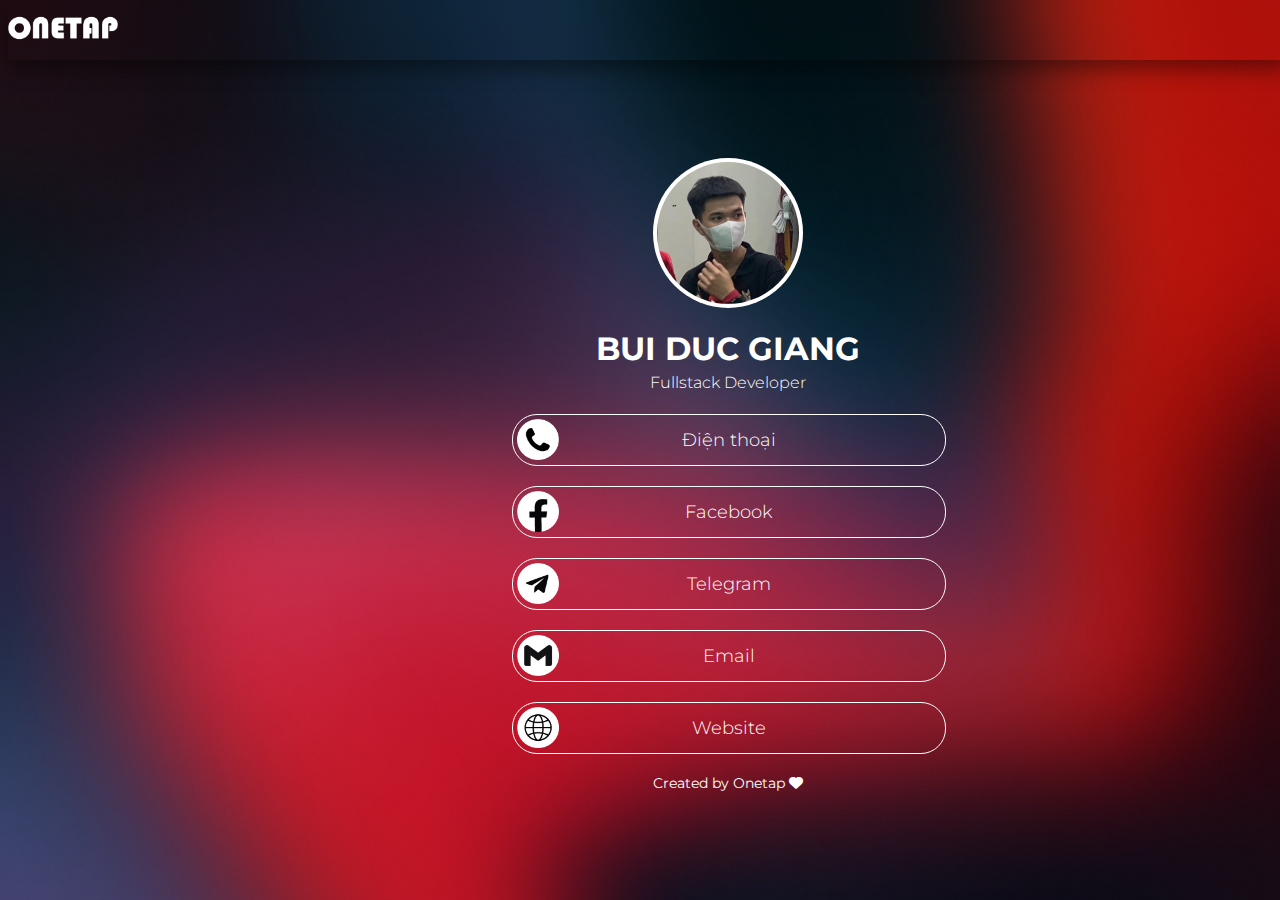
<file: info_user.html>
<!DOCTYPE html>
<html lang="en">

<head>
    <meta charset="UTF-8" />
    <meta name="viewport" content="width=device-width, initial-scale=1.0" />
    <title>Onetap</title>
    <link rel="preconnect" href="https://fonts.googleapis.com" />
    <link rel="preconnect" href="https://fonts.gstatic.com" crossorigin />
    <link href="https://fonts.googleapis.com/css2?family=Montserrat:ital,wght@0,100..900;1,100..900&display=swap"
        rel="stylesheet" />
    <link rel="stylesheet" href="./assets/css/style.css" />
    <link rel="stylesheet" href="https://cdnjs.cloudflare.com/ajax/libs/font-awesome/6.5.2/css/all.min.css" />
</head>

<body>
    <header class="header">
        <div class="box-content-header">
            <div class="content-header-tab">
                <div class="content-header-tab-1">
                    <a href="./index.html"><img class="logo-header" src="./assets/imgs/LOGO.png" /></a>
                </div>
                <div class="content-header-tab-2">
                    <a class="btn-call-hotline" href="tel://0833200319">
                        <i class="fa-solid fa-phone-volume"></i>
                        <p class="hotline fw-500">HOTLINE</p>
                    </a>
                </div>
            </div>
        </div>
    </header>
    <main class="main-view">
        <section class="view-info w-1440px">
            <div class="info-item">
                <div class="avt-user">
                    <div class="avt-back"><img src="./assets/imgs/avt.jpg" alt="">
                    </div>
                </div>
                <h1 class="name-user">BUI DUC GIANG</h1>
                <h4 class="position-user fw-300">Fullstack Developer</h4>
            </div>
            <div class="social-link">
                <a href="#" class="icon-button btn-link">
                    <span class="icon"><img src="./assets/imgs/icon_social/phone.png" alt=""></i></span>
                    <span class="button-text">Điện thoại</span>
                </a>
            </div>
            <div class="social-link">
                <a href="#" class="icon-button btn-link">
                    <span class="icon"><img src="./assets/imgs/icon_social/facebook.png" alt=""></span>
                    <span class="button-text">Facebook</span>
                </a>
            </div>  
            <div class="social-link">
                <a href="#" class="icon-button btn-link">
                    <span class="icon"><img src="./assets/imgs/icon_social/telegram.png" alt=""></span>
                    <span class="button-text">Telegram</span>
                </a>
            </div>  
            <div class="social-link">
                <a href="#" class="icon-button btn-link">
                    <span class="icon"><img src="./assets/imgs/icon_social/gmail.png" alt=""></span>
                    <span class="button-text">Email</span>
                </a>
            </div>  
            <div class="social-link">
                <a href="#" class="icon-button btn-link">
                    <span class="icon"><img src="./assets/imgs/icon_social/website.png" alt=""></span>
                    <span class="button-text">Website</span>
                </a>
            </div>        
            <p class="onetap-credit">Created by Onetap <i class="fa-solid fa-heart"></i></p>
        </section>
    </main>

    <script src="./assets/js/script.js"></script>
</body>

</html>
</file>
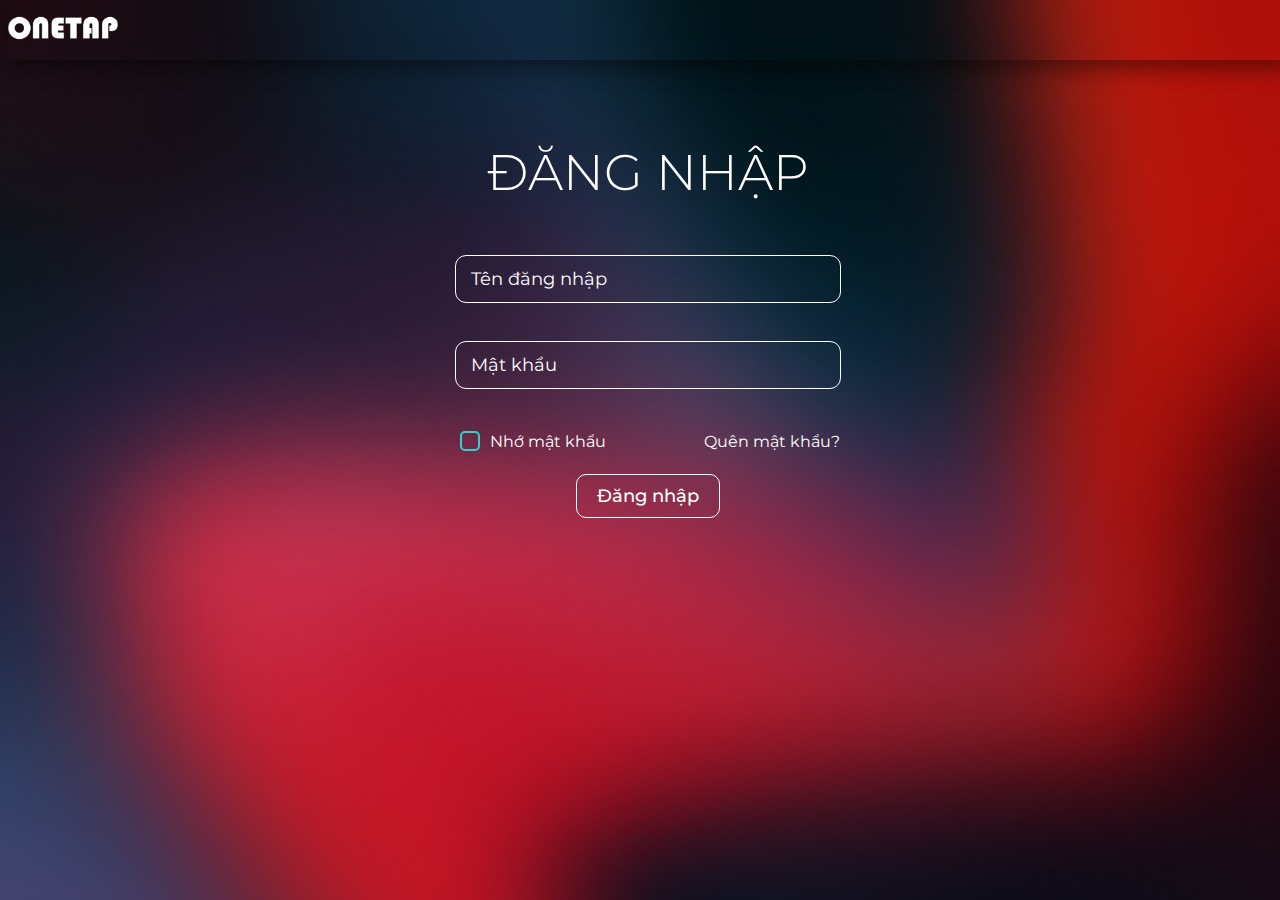
<file: login.html>
<!DOCTYPE html>
<html lang="en">

<head>
    <meta charset="UTF-8" />
    <meta name="viewport" content="width=device-width, initial-scale=1.0" />
    <title>Onetap</title>
    <link rel="preconnect" href="https://fonts.googleapis.com" />
    <link rel="preconnect" href="https://fonts.gstatic.com" crossorigin />
    <link href="https://fonts.googleapis.com/css2?family=Montserrat:ital,wght@0,100..900;1,100..900&display=swap"
        rel="stylesheet" />
    <link rel="stylesheet" href="./assets/css/style.css" />
    <link rel="stylesheet" href="https://cdnjs.cloudflare.com/ajax/libs/font-awesome/6.5.2/css/all.min.css" />
</head>

<body>
    <header class="header">
        <div class="box-content-header">
            <div class="content-header-tab">
                <div class="content-header-tab-1">
                    <a href="./index.html"><img class="logo-header" src="./assets/imgs/LOGO.png" /></a>
                </div>
                <div class="content-header-tab-2">
                    <a class="btn-call-hotline" href="tel://0833200319">
                        <i class="fa-solid fa-phone-volume"></i>
                        <p class="hotline fw-500">HOTLINE</p>
                    </a>
                </div>
            </div>
        </div>
    </header>
    <main class="main-login">
        <section class="login-form w-1440px">
            <div class="main-form">
                <h1 class="login-tittle">ĐĂNG NHẬP</h1>
                <div class="input-group">
                    <input type="text" id="username" class="input-group__input input-login" required />
                    <label for="username" class="input-group__label login-label">Tên đăng nhập</label>
                </div>
                <div class="input-group">
                    <input type="password" id="password" class="input-group__input input-login" required />
                    <label for="password" class="input-group__label login-label">Mật khẩu</label>
                </div>
                <span class="login-alert"></span>

                <div class="login-action">
                    <div class="remember">
                        <label class="cyberpunk-checkbox-label">
                            <input type="checkbox" class="cyberpunk-checkbox"  id="remember">Nhớ mật khẩu</label>
                    </div>
                    <div class="forgot">
                        <a href="#">Quên mật khẩu?</a>
                    </div>
                </div>
                <div class="btn-login">
                    <input class="buy-home" type="button" value="Đăng nhập" onclick="login()">
                </div>
            </div>
        </section>
    </main>

    <script src="./assets/js/script.js"></script>
</body>

</html>
</file>
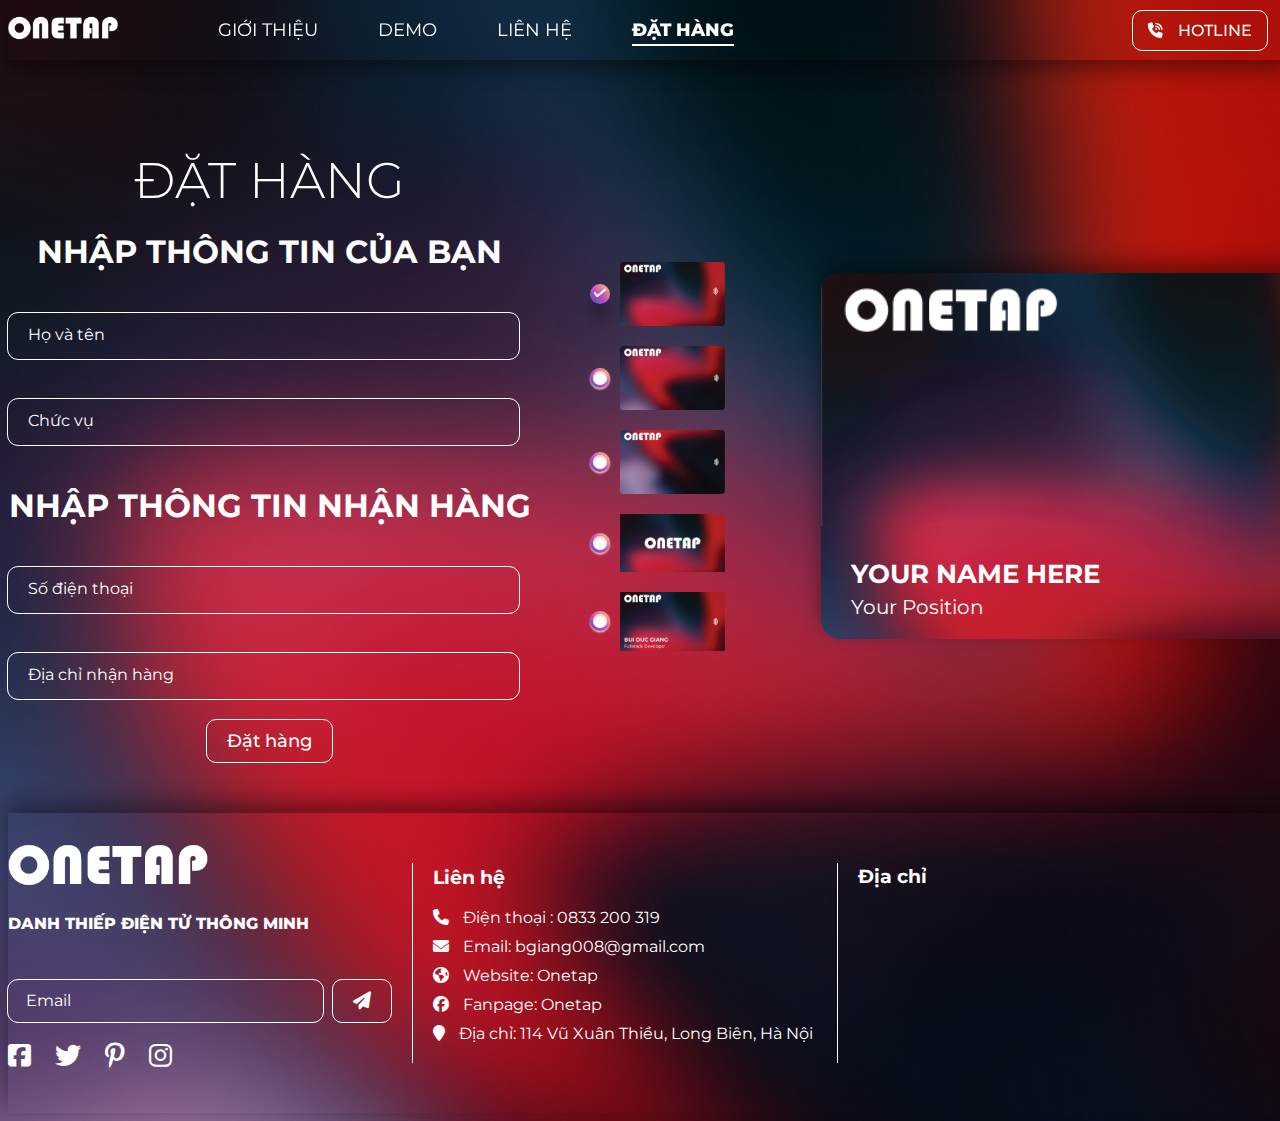
<file: orders.html>
<!DOCTYPE html>
<html lang="en">

<head>
    <title>Onetap</title>
    <link rel="preconnect" href="https://fonts.googleapis.com" />
    <link rel="preconnect" href="https://fonts.gstatic.com" crossorigin />
    <link href="https://fonts.googleapis.com/css2?family=Montserrat:ital,wght@0,100..900;1,100..900&display=swap"
        rel="stylesheet" />
    <link rel="stylesheet" href="./assets/css/style.css" />

    <link rel="stylesheet" href="https://cdnjs.cloudflare.com/ajax/libs/font-awesome/6.5.2/css/all.min.css" />
</head>

<body>
    <header class="header">
        <div class="box-content-header">
            <div class="content-header-tab">
                <div class="content-header-tab-1">
                    <a href="./index.html"><img class="logo-header" src="./assets/imgs/LOGO.png" /></a>
                    <nav class="list-page">
                        <ul>
                            <li>
                                <a href="./index.html" class="btn-header-1 link-line">GIỚI THIỆU</a>
                            </li>
                            <li>
                                <a href="./index.html#demo" id="buy-header" class="btn-header-1 link-line">DEMO</a>
                            </li>
                            <li>
                                <a href="./index.html#contacts" class="btn-header-1 link-line">LIÊN HỆ</a>
                            </li>
                            <li>
                                <a href="./orders.html" class="btn-header-1 link-line active">ĐẶT HÀNG</a>
                            </li>
                        </ul>
                    </nav>
                </div>
                <div class="content-header-tab-2">
                    <a class="btn-call-hotline" href="tel://0833200319">
                        <i class="fa-solid fa-phone-volume"></i>
                        <p class="hotline fw-500">HOTLINE</p>
                    </a>
                    <a class="btn-header-2 fw-700 link-line" href="./login.html">ĐĂNG NHẬP</a>
                </div>
            </div>
        </div>
    </header>
    <main class="order-main">
        <section id="orders" class="introduction-5">
            <div class="introduction-5__content w-1440px">
                <div class="introduction-5__text">
                    <h1 class="introduction-5__bigtitle fw-300">ĐẶT HÀNG</h1>
                    <h1 class="introduction-5__title">NHẬP THÔNG TIN CỦA BẠN</h1>
                    <div class="input-group">
                        <input type="text" id="input-name1" class="input-group__input input-txt-5" required />
                        <label for="fname" class="input-group__label input-label-5">Họ và tên</label>
                    </div>
                    <div class="input-group">
                        <input type="text" id="input-position" class="input-group__input input-txt-5" required />
                        <label for="position" class="input-group__label input-label-5">Chức vụ</label>
                    </div>
                    <form action="submit">
                        <h1 class="introduction-5__title">NHẬP THÔNG TIN NHẬN HÀNG</h1>
                        <div class="input-group">
                            <input type="text" id="input-phone" class="input-group__input input-txt-5" required />
                            <label for="phone" class="input-group__label input-label-5">Số điện thoại</label>
                        </div>
                        <div class="input-group">
                            <input type="text" id="input-address" class="input-group__input input-txt-5" required />
                            <label for="address" class="input-group__label input-label-5">Địa chỉ nhận hàng</label>
                        </div>
                        <input class="buy-home btn-ordes" type="button" value="Đặt hàng">
                    </form>
                </div>
                <div class="introduction-select">
                    <ul>
                        <li class="select-items" data-src="./assets/imgs/Template1@2x.png">
                            <div class="sub-items">
                                <div class="checkbox-wrapper">
                                    <input id="_checkbox-1" type="checkbox" />
                                    <label for="_checkbox-1">
                                        <div class="tick_mark"></div>
                                    </label>
                                </div>
                                <img src="./assets/imgs/Template1@2x.png" alt="" class="img-item mg-10" />
                            </div>
                        </li>
                        <li class="select-items" data-src="./assets/imgs/Template2@2x.png">
                            <div class="sub-items">
                                <div class="checkbox-wrapper">
                                    <input id="_checkbox-2" type="checkbox" />
                                    <label for="_checkbox-2">
                                        <div class="tick_mark"></div>
                                    </label>
                                </div>
                                <img src="./assets/imgs/Template2@2x.png" alt="" class="img-item mg-10" />
                            </div>
                        </li>
                        <li class="select-items" data-src="./assets/imgs/Template3@2x.png">
                            <div class="sub-items">
                                <div class="checkbox-wrapper">
                                    <input id="_checkbox-3" type="checkbox" />
                                    <label for="_checkbox-3">
                                        <div class="tick_mark"></div>
                                    </label>
                                </div>
                                <img src="./assets/imgs/Template3@2x.png" alt="" class="img-item mg-10" />
                            </div>
                        </li>
                        <li class="select-items" data-src="./assets/imgs/MatTruoc@4x.png">
                            <div class="sub-items">
                                <div class="checkbox-wrapper">
                                    <input id="_checkbox-4" type="checkbox" />
                                    <label for="_checkbox-4">
                                        <div class="tick_mark"></div>
                                    </label>
                                </div>
                                <img src="./assets/imgs/MatTruoc@4x.png" alt="" class="img-item mg-10" />
                            </div>
                        </li>
                        <li class="select-items" data-src="./assets/imgs/MatSau@4x.png">
                            <div class="sub-items">
                                <div class="checkbox-wrapper">
                                    <input id="_checkbox-5" type="checkbox" />
                                    <label for="_checkbox-5">
                                        <div class="tick_mark"></div>
                                    </label>
                                </div>
                                <img src="./assets/imgs/MatSau@4x.png" alt="" class="img-item mg-10" />
                            </div>
                        </li>
                    </ul>
                </div>
                <div class="introduction-5__images w-50per">
                    <div class="credit-card" id="card">
                        <div class="card-img" id="card-img"
                            style="background-image: url(./assets/imgs/Template1@2x.png)">
                            <div class="details-card">
                                <div>
                                    <span id="card-holder-name">Your Name Here</span>
                                    <span id="card-position">your position</span>
                                </div>
                            </div>
                        </div>
                    </div>
                </div>
            </div>
        </section>
    </main>
    <footer class="footer">
        <div class="footer-main">
            <section class="footer-content1 width-30">
                <div class="content1-main">
                    <div class="footer-widget">
                        <a href="index.html" class="footer-widget__Logo">
                            <img class="logo-footer" src="./assets/imgs/LOGO.png" />
                        </a>
                        <p class="tittle-logofooter">DANH THIẾP ĐIỆN TỬ THÔNG MINH</p>
                        <form action="#" class="mc-form">
                            <div class="input-group">
                                <input type="text" id="position" class="input-group__input input-txt-footer" required />
                                <label for="position" class="input-group__label input-label-footer">Email</label>
                            </div>
                            <button type="submit" class="send-email-footer buy-home">
                                <i class="fa-solid fa-paper-plane"></i>
                            </button>
                        </form>
                        <div class="footer__social">
                            <a href="#" class="fab fa-facebook-square"></a>
                            <a href="#" class="fab fa-twitter"></a>
                            <a href="#" class="fab fa-pinterest-p"></a>
                            <a href="#" class="fab fa-instagram"></a>
                        </div>
                    </div>
                </div>
            </section>
            <span class="line-1px"></span>
            <section class="footer-content3 width-30">
                <div class="footer-contacts">
                    <h3 class="footer-widget__title">Liên hệ</h3>
                    <ul class="list-unstyled footer-widget__contact">
                        <li>
                            <i class="fa-solid fa-phone"></i>
                            <a href="tel:0833200319">Điện thoại : 0833 200 319</a>
                        </li>
                        <li>
                            <i class="fa-solid fa-envelope"></i>
                            <a href="mailto:bgiang008@gmail.com"><span class="__cf_email__">Email:
                                    bgiang008@gmail.com</span></a>
                        </li>
                        <li>
                            <i class="fa-solid fa-earth-americas"></i>
                            <a href="#">Website: Onetap</a>
                        </li>
                        <li>
                            <i class="fa-brands fa-facebook"></i>
                            <a href="#">Fanpage: Onetap</a>
                        </li>
                        <li>
                            <i class="fa-solid fa-location-pin"></i>
                            <a href="#">Địa chỉ: 114 Vũ Xuân Thiều, Long Biên, Hà Nội</a>
                        </li>
                    </ul>
                </div>
            </section>
            <span class="line-1px"></span>
            <section class="footer-content2 width-30">
                <div class="">
                    <div class="footer-widget footer-widget__links-widget">
                        <h3 class="footer-widget__title">Địa chỉ</h3>
                        <iframe
                            src="https://www.google.com/maps/embed?pb=!1m17!1m12!1m3!1d3723.9648102212145!2d105.91625107571963!3d21.034093987594506!2m3!1f0!2f0!3f0!3m2!1i1024!2i768!4f13.1!3m2!1m1!2zMjHCsDAyJzAyLjciTiAxMDXCsDU1JzA3LjgiRQ!5e0!3m2!1svi!2s!4v1718790724020!5m2!1svi!2s"
                            width="600" height="450" style="border: 0" allowfullscreen="" loading="lazy"
                            referrerpolicy="no-referrer-when-downgrade"></iframe>
                    </div>
                </div>
            </section>
        </div>
    </footer>
    <script src="./assets/js/script.js"></script>
</body>

</html>
</file>
<file: assets/css/style.css>
html {
  font-family: "Montserrat", sans-serif;
  font-weight: 400;
  font-size: 16px;
  color: #ffffff;
}

body {
  font-family: "Montserrat", sans-serif;
  width: 100%;
  background-image: url("../imgs/Group4.png");
  background-repeat: no-repeat;
  background-color: #ffffff;
  background-size: 100%;
}

/*  */
/*  */
/* Header CSS */
.header {
  top: 0;
  height: 60px;
  width: 100%;
  background-image: url("../imgs/Group4.png");
  background-repeat:no-repeat;
  background-size: 100%;
  box-shadow: 0px 10px 20px rgba(0, 0, 0, 0.4);
  position: fixed;
  z-index: 10;
}

.header a {
  color: white;
  text-decoration: none;
}

.header .active {
  color: white;
  text-decoration: none;
  font-weight: 800;
}

.box-content-header {
  display: flex;
  width: 1440px;
  height: 100%;
  margin: 0 auto;
}

.content-header-tab {
  width: 100%;
  display: flex;
}

body {
  font-family: "Montserrat", sans-serif;
  background-color: #f0f0f0;
}

.list-page ul {
  list-style-type: none;
  margin: 0;
  display: flex;
  justify-content: center;
}

.list-page ul li {
  margin: 0 30px;
  /* Khoảng cách giữa các mục */
}

.link-line {
  position: relative;
  color: #ffffff;
  text-decoration: none;
  font-size: 18px;
  padding: 3px 0;
}

.link-line::after {
  content: '';
  position: absolute;
  width: 0;
  height: 2px;
  left: 50%;
  bottom: -2px;
  background-color: #ffffff;
  transition: width 0.3s ease, left 0.3s ease;
  transform: translateX(-50%);
}

.link-line:hover::after,
.link-line.active::after {
  width: 100%;
  left: 50%;
  transform: translateX(-50%);
}


.content-header-tab-1 {
  width: 70%;
  height: 100%;
  display: flex;
  justify-content: flex-start;
  align-items: center;
}

.content-header-tab-2 {
  width: 30%;
  height: 100%;
  display: flex;
  justify-content: flex-end;
  align-items: center;
}

.content-header-tab-2 .btn-header-2 {
  color: white;
  text-decoration: none;
  margin: 0;
  margin-left: 60px;
}
 
.content-header-tab-2 a {
  display: flex;
  align-items: center;
  justify-content: center;
}

.content-header-tab-2 i {
  color: white;
  font-size: 15px;
}

.logo-header {
  width: 110px;
  height: auto;
  padding-right: 30px;
}

.content-header-tab-2 .hotline {
  padding-left: 15px;
  margin: 0;
}

.btn-call-hotline {
  padding: 10px 15px;
  border: solid 1px white;
  border-radius: 10px;
}

.btn-call-hotline:hover {
  border-radius: 10px;
  background: #e0e0e0;
  box-shadow: 10px 10px 30px rgba(255, 255, 255, 0.4),
    -10px -10px 30px rgba(255, 255, 255, 0.4);
  color: #000000;
  transition: 0.6s ease;
  border: solid 1px white;
}

.btn-call-hotline:hover i {
  color: black;
  transition: 0.6s ease;
  border: none;
}

/*  */
/*  */
/* End Header CSS */

/* main css */
.web-main {

  font-family: "Montserrat";
  width: 100%;
  height: max-content;
  align-items: center;
  justify-content: center;
}

/*  */
/*  */
/* Introduction-1 */
.introduction-1 {
  padding-top: 60px;
  display: flex;
  width: 1440px;
  height: 100%;
  margin: 50px auto;
  padding-bottom: 50px;
}

.web-main-content {
  display: flex;
  align-items: center;
  justify-content: space-between;
}

.name-title,
.title,
.text-infos {
  margin-bottom: 10px;
}

.introduce {
  width: 50%;
}

.introduce .name-title {
  font-size: 100px;
  font-weight: 100;
  margin: 0;
  width: 100%;
}

.introduce .title {
  font-size: 18px;
  font-weight: 700;
  margin: 0;
  width: 100%;
}

.introduce .text-infos {
  width: 100%;
  line-height: 25px;
  /* font-weight: 400; */
}

.img-demo {
  width: 50%;
  display: flex;
  justify-content: flex-end;
}

.img-demo-phone {
  width: 90%;
}

.buy-home {
  font-family: "Montserrat", sans-serif;
  border: 1px solid white;
  color: white;
  background: none;
  padding: 10px 20px;
  border-radius: 10px;
  font-size: 18px;
  font-weight: 500;
}

.buy-home:hover {
  cursor: pointer;
  background: #ffffff;
  color: #000000;
  transition: 0.6s;
  box-shadow: 10px 10px 30px #bebebe, -10px -10px 30px #ffffff;
}

/* End Introduction-1 */
/*  */
/*  */

/*  */
/*  */
/* Introduction-2 */
.introduction-2 {
  display: flex;
  width: 1440px;
  height: 100%;
  margin: 50px auto;
}

/* End Introduction-2 */
/*  */
/*  */

/*  */
/*  */
/* Introduction-3 */
.introduction-3 {
  display: flex;
  width: 1440px;
  height: max-content;
  margin: 50px auto;
  padding-bottom: 50px;
}

.intro-content {
  display: flex;
  justify-content: center;
  align-items: center;
}

.mockup-card {
  width: 50%;
  display: flex;
  justify-content: center;
  align-items: center;
}

.mockup-card img {
  width: 80%;
}

.content-whycard {
  max-width: 50%;
  align-items: center;
  text-align: center;
}

.title-whycard {
  font-size: 40px;
  text-align: center;
  padding: 0;
  margin: 0;
}

.paragraph {
  justify-content: center;
  align-items: center;
  max-width: 70%;
  text-align: left;
  margin: 0 auto;
}

/* End Introduction-3 */
/*  */
/*  */

/*  */
/*  */
/* Introduction-4 */
.introduction-4 {
  width: 1440px;
  height: max-content;
  margin: 50px auto;
  justify-content: center;
  align-items: center;
}

.scroll-comment {
  display: flex;
  width: 100%;
  height: max-content;
  justify-content: center;
  align-items: center;
}

.cont-scroll {
  position: relative; /* Thêm để sử dụng left đúng cách */
  left: 0;
  display: flex;
  overflow: hidden;
}

.scroll_infi {
  display: flex;
  gap: 10px;
  animation: scroll 45s linear infinite;
  transform: translateX(0);
}

.scroll_infi:nth-child(2) {
  animation: scroll2 45s linear infinite;
}

.item-scroll {
  width: 230px;
  height: max-content;
  padding: 20px;
  border: 1px solid white;
  border-radius: 10px;
  margin: 0 10px;
}

.item-scroll .item-img {
  width: 60%;
  display: flex;
  margin: 0 auto;
  border: 3px solid white;
  border-radius: 50%;
}

.item-scroll .item-name {
  width: 100%;
  text-align: center;
  margin: 10px 0;
}

.item-scroll .item-star {
  width: 100%;
  text-align: center;
}

.item-scroll .item-content {
  width: 100%;
  text-align: justify;
  margin-bottom: 0;
}
/* End Introduction-4 */
/*  */
/*  */

/*  */
/*  */
/* Introduction 5 */
.introduction-5 {
  display: flex;
  width: 1440px;
  margin: 50px auto;
  padding-top: 100px;
}

.introduction-5__bigtitle {
  width: 100%;
  font-size: 50px;
  margin: 0;
  text-align: center;
}

.introduction-5__title {
  width: 100%;
  text-align: center;
  
}

.introduction-5__content {
  display: flex;
  align-items: center;
  justify-content: center;
  width: 100%;
}

.introduction-5__text {
  align-items: center;
  justify-content: center;
  width: 40%;
}

.introduction-select {
  width: 20%;
}

.introduction-select ul {
  list-style: none;
  padding: 0;
}

.select-items {
  display: flex;
}

.select-items .sub-items {
  display: flex;
  align-items: center;
  justify-content: center;
}

.select-items input:checked {
  background: white;
}


.introduction-5__images {
  width: 40%;
}

.introduction-5__images img {
  width: 100%;
  border-radius: 20px;
}

.input-txt-5 {
  width: 90%;
  height: 30px;
  margin: 20px 0;
  padding: 8px 20px;
  font-size: 18px;
}

.input-label-5 {
  margin: 25px 0;
  padding-left: 10px;
}

.footer__social a {
  font-size: 26px;
  color: white;
  margin: 20px 20px 20px 0px;
  text-decoration: none;
}

.want-buy {
  font-family: "Montserrat";
  border: 1px solid white;
  color: black;
  background: white;
  padding: 10px 20px;
  border-radius: 10px;
  font-size: 18px;
  font-weight: 500;
  margin: 25px auto;
}

.want-buy:hover {
  cursor: pointer;
  background: none;
  color: #fff;
  transition: 0.5s ease;
}

.decoration-form {
  margin: 10px 0;
  width: 440px;
  height: 1px;
  background: white;
}

.info-ship {
  display: none;
  transition: max-height 0.5s ease-out;
}

.info-ship.show {
  display: block;
}

.info-ship {
  /* display: none; */
}

.img-item {
  width: 40%;
}

.credit-card {
  position: relative;
  width: 600px;
  height: 366px;
  margin: auto;
}
.card-img {
  position: absolute;
  width: inherit;
  height: inherit;
  background-size: 100%;
  border-radius: 1em;
  box-shadow: 0px -10px 20px rgba(0, 0, 0, 0.4);
}
.details-card {
  position: absolute;
  color: #ffffff;
  display: flex;
  justify-content: space-between;
  margin-top: 1.5em;
  font-size: 0.8em;
  left: 30px;
  bottom: 20px;
}
.details-card span {
  display: block;
}
.details-card #card-holder-name {
  text-transform: uppercase;
  font-size: 26px;
  font-weight: 700;
  margin-bottom: 5px;
  display:flex ;
}
.details-card #card-position {
  text-transform: capitalize;
  font-size: 20px;
  display:flex ;
}

@keyframes fadeIn {
  from {
    opacity: 0;
  }
  to {
    opacity: 1;
  }
}

@keyframes slideIn {
  from {
    transform: translateY(10px);
    opacity: 0;
  }
  to {
    transform: translateY(0);
    opacity: 1;
  }
}

.character.new {
  display: inline-block;
  animation: fadeIn 0.5s ease-in-out, slideIn 0.5s ease-in-out;
}

/*End Intro 5 */
/*  */
/*  */

/*  */
/*  */
/*Intro 6 */
.introduction-6{
  display: flex;
  justify-content: center;
  align-items: center;
  margin: 50px auto;
  padding-top: 100px;
}
.container-contact{
  width: 60%;
}
.contact-main{
  width: 100%;
}
.contact-title{
  text-align: center;
  width: 100%;
  font-size: 50px;
  font-weight: 300;
}
.contact-child{
  display: flex;
  justify-content: center;
  align-items: center;
}
.contact-form{
  padding: 60px 50px;
  width: 60%;
  border-radius: 20px;
  height: max-content;
  display: flex;
  justify-content: space-between;
  align-items: center;
  box-shadow: 0px -10px 20px rgba(0, 0, 0, 0.4);
}

.contact-info img{
  width: 90%;
}
.send-form{
  width: 40%;
}
.validate-form{
  width: 100%;
}
.form-title{
  font-size: 25px;
  margin-bottom: 20px;
  font-weight: 300;
  text-align: center;
}
.input-txt-form {
  width: 90%;
  height: 30px;
  margin: 20px 0;
  padding: 8px 18px;
  font-size: 18px;
}
.input-txt-form {
  font-family: "Montserrat", sans-serif;
  width: 90%;
  height: 30px;
  margin: 20px 0;
  padding: 8px 18px;
  font-size: 18px;
}

.input-label-form {
  font-family: "Montserrat", sans-serif;
  margin: 25px 0;
  padding-left: 5px;
}
.input-textarea{
  font-family: "Montserrat", sans-serif;
  width: 90%;
  max-width: 98%;
  min-width: 98%;
  min-height: 80px;
  margin: 20px 0;
  font-size: 18px;
  padding-left: 10px;
  padding-top: 10px;
}
.container-contact1-form-btn{
  display: flex;
  justify-content: center;
  align-items: center;
}
/*End Intro 6 */
/*  */
/*  */


/*  */
/*  */
/* Login */
.main-login {
  position: relative;
  top: 100px;
  display: flex;
  justify-content: center;
  align-items: center;
}

.login-form {
  width: 30%;
  display: flex;
  justify-content: center;
  align-items: center;
}

.main-form {
  width: 30%;
}

.login-tittle {
  width: 100%;
  text-align: center;
  font-size: 50px;
  font-weight: 300;
}

.input-group {
  margin: 0 auto;
}

.input-login {
  width: calc(100% - 20px);
  height: 30px;
  margin: 20px 0;
  padding: 8px 10px;
  font-size: 18px;
}

.login-label {
  margin: 25px 0;
  padding-left: 5px;
  font-size: 18px;
}

.login-alert {
  color: rgb(0, 81, 255);
}

.btn-login {
  margin: 15px 0;
  display: flex;
  justify-content: center;
  align-items: center;
}

.login-action {
  width: 100%;
  display: flex;
  justify-content: space-between;
  align-items: center;
  margin: 20px 0;
}

.login-action .remember input {
  text-decoration: none;
  color: white;
}

.login-action .forgot a {
  text-decoration: none;
  color: white;
  font-size: 16px;
}

.cyberpunk-checkbox {
  appearance: none;
  width: 20px;
  height: 20px;
  border: 2px solid #30cfd0;
  border-radius: 5px;
  background-color: transparent;
  display: inline-block;
  position: relative;
  margin-right: 10px;
  cursor: pointer;
}

.cyberpunk-checkbox:before {
  content: "";
  background-color: #30cfd0;
  display: block;
  position: absolute;
  top: 50%;
  left: 50%;
  transform: translate(-50%, -50%) scale(0);
  width: 10px;
  height: 10px;
  border-radius: 3px;
  transition: all 0.3s ease-in-out;
}

.cyberpunk-checkbox:checked:before {
  transform: translate(-50%, -50%) scale(1);
}

.cyberpunk-checkbox-label {
  font-size: 16px;
  color: #fff;
  cursor: pointer;
  user-select: none;
  display: flex;
  align-items: center;
}

/*  */
/*  */
/* CSS View Info */
.main-view {
  position: relative;
  top: 50px;
  margin: 0 auto;

}

.view-info {
  top: 100px;
  position: relative;
  margin: 0 auto;
}

.info-item {
  width: 30%;
  position: relative;
  margin: 0 auto;

}

.avt-user {
  width: 150px;
  height: 150px;
  background-color: #fff;
  border-radius: 50%;
  display: flex;
  justify-content: center;
  align-items: center;
  position: relative;
  margin: 0 auto;
}

.avt-back {
  display: flex;
  justify-content: center;
  align-items: center;
}

.avt-back img {
  width: 95%;
  border-radius: 50%;
}

.name-user {
  width: 100%;
  text-align: center;
  margin-bottom: 0;
}

.position-user {
  width: 100%;
  text-align: center;
  margin-top: 5px;
}

.social-link {
  font-family: "Montserrat", sans-serif;
  width: 30%;
  position: relative;
  margin: 20px auto;
}

.btn-link {
  width: 100%;
  height: 50px;
  border-radius: 25px;
  border: 1px solid #fff;
  color: #fff;
}

.btn-link:hover {
  background: #ffffff;
  color: #000000;
  transition: 0.6s;
  box-shadow: 10px 10px 30px #bebebe, -10px -10px 30px #ffffff;
}
.btn-link:hover span{
  color: #000000;
  transition: 0.6s;
  
  
}
.icon-button {
  display: flex;
  align-items: center;
  background: none;
  font-weight: bold;
  cursor: pointer;
  text-align: center;
  width: 100%;
  font-size: 18px;
  text-decoration: none;
}

.icon img {
  position: absolute;
  top: 5px;
  left: 5px;
  height: 80%;
  width: auto;
}

.button-text {
  width: 100%;
  text-align: center;
  font-weight: 300;
}


.onetap-credit{
  width: 100%;
  text-align: center;
  font-size: 14px;
  padding-bottom: 20px;
}
/* Login */
/*  */
/*  */


/*  */
/*  */
/* Orders*/
.introduction-5__title .btn-ordes{

}
.btn-ordes{
  display: flex;
  margin: 0 auto;
}
/* End orders */
/*  */
/*  */
/*  */
/*  */
/*Footer*/
.footer {
  bottom: 0px;
  height: 300px;
  width: 100%;
  background-repeat: no-repeat;
  background-size: 100%;
  box-shadow: 0px -10px 20px rgba(0, 0, 0, 0.4);
  display: flex;
  justify-content: center;
  color: white;
  font-size: 16px;
}
.footer-main {
  width: 1440px;
  display: flex;
  justify-self: center;
  align-items: center;
}
.width-30 {
  width: 30%;
}



.line-1px {
  display: inline-block;
  width: 1px;
  height: 200px;
  background-color: white;
  margin: 20px;
}

.logo-footer {
  width: 200px;
}

.tittle-logofooter {
  font-size: 16px;
  font-weight: 800;
  padding-bottom: 30px;
}

.mc-form {
  display: flex;
  width: 100%;
}

.mc-form button i {
  /* padding: 10px; */
}

.input-label-footer {
  padding-left: 8px;
  padding-top: 4px;
}

.input-txt-footer {
  width: 85%;
  height: 22px;
  padding: 10px 20px;
  font-size: 16px;
}
.footer-contacts ul{
 list-style: none;
 color: white;
}
.content1-main{
  width: 100%;
}
.footer-widget{
  width: 100%;
}
.footer-widget__contact{
  padding: 0;
}
.page-links li,
.footer-contacts ul li{
  list-style: none;
  color: white;
  margin: 10px 0;
 }

 .page-links li a,
 .footer-contacts ul li a{
  list-style: none;
  color: white;
  margin-left: 10px;
  text-decoration: none;
 }
 .footer-widget__links-widget iframe{
  width: 115%;
  height: 100%;
  border-radius: 10px;
 }

 .footer-widget__title{
  margin-top: 0;
 }
 .mc-form{
  width: 100%;
  align-items: center;
 }
/* End Footer */
/*  */
/*  */

/*  */
/*  */
/*  */
.input-group {
  position: relative;
  width: 100%;
}

.input-group__input {
  color: #fff;
  font-size: 18;
  border: none;
  /* width: 85%; */
  border-radius: 10px;
  outline: 1px solid #fff;
  background-color: transparent;
  transition: outline-color 250ms;
}

.input-group__input:focus {
  outline-color: #3c50eb;
}

.input-group__label {
  position: absolute;
  top:-3px;
  left: 0;
  transform: translate(10px, 10px);
  transform-origin: left;
  color: #fff;
  transition: transform 200ms;
}

.input-group__input:focus+.input-group__label,
.input-group__input:valid+.input-group__label {
  transform: translate(0, -30px) scale(0.9);
}

.decor-bot {
  content: "";
  padding-bottom: 40px;
  position: relative;
}

.decor-bot:before {
  content: "";
  position: absolute;
  width: 100%;
  height: 1px;
  bottom: 0;
  left: 0;
  background-color: rgb(138, 138, 138);
}

.decor-small {
  padding-bottom: 40px;
  position: relative;
}

.decor-small:before {
  content: "";
  position: absolute;
  width: 100%;
  height: 1px;
  bottom: 0;
  left: 0;
  background-color: rgb(138, 138, 138);
}

.mg-10 {
  margin: 10px;
}

.fw-100 {
  font-weight: 100;
}

.fw-200 {
  font-weight: 200;
}

.fw-300 {
  font-weight: 300;
}

.fw-400 {
  font-weight: 400;
}

.fw-500 {
  font-weight: 500;
}

.fw-600 {
  font-weight: 600;
}

.fw-700 {
  font-weight: 700;
}

.fw-800 {
  font-weight: 800;
}

.fw-900 {
  font-weight: 900;
}

.padd-10 {
  padding: 10px;
}

.padd-20 {
  padding: 20px;
}

.padd-30 {
  padding: 30px;
}

.padd-40 {
  padding: 40px;
}

.padd-50 {
  padding: 50px;
}

.padd-60 {
  padding: 60px;
}

.w-1440px {
  width: 1440px;
}

.w-100per {
  width: 100%;
}

.w-50per {
  width: 50%;
}

.mg-t-b-10 {
  margin-top: 10px;
  margin-bottom: 10px;
}

.pd-b60 {
  padding-bottom: 30px;
}

.mg-t-b-30 {
  margin: 30px 0;
}

.font-title {
  font-size: 40px;
}

.t-cent {
  text-align: center;
}

.hidden-lazy {
  opacity: 0;
  transform: translateY(20px);
  transition: opacity 0.6s ease-out, transform 0.6s ease-out;
}

.showlazy {
  opacity: 1;
  transform: translateY(0);
}

.lazy {
  height: 80vh;
  /* Để tạo khoảng cách cuộn */
  margin-bottom: 20px;
}

.border-5 {
  border-radius: 10px;
}

/*  */
/*  */
/*End Thuôc tính riêng */


.checkbox-wrapper * {
  -webkit-tap-highlight-color: transparent;
  outline: none;
}

.checkbox-wrapper input[type="checkbox"] {
  display: none;
}

.checkbox-wrapper label {
  --size: 20px;
  --shadow: calc(var(--size) * .07) calc(var(--size) * .1);
  position: relative;
  display: block;
  width: var(--size);
  height: var(--size);
  margin: 0 auto;
  background-color: #4158D0;
  background-image: linear-gradient(43deg, #4158D0 0%, #C850C0 46%, #FFCC70 100%);
  border-radius: 50%;
  box-shadow: 0 var(--shadow) #ffbeb8;
  cursor: pointer;
  transition: 0.2s ease transform, 0.2s ease background-color,
    0.2s ease box-shadow;
  overflow: hidden;
  z-index: 1;
}

.checkbox-wrapper label:before {
  content: "";
  position: absolute;
  top: 50%;
  right: 0;
  left: 0;
  width: calc(var(--size) * .7);
  height: calc(var(--size) * .7);
  margin: 0 auto;
  background-color: #fff;
  transform: translateY(-50%);
  border-radius: 50%;
  box-shadow: inset 0 var(--shadow) #ffbeb8;
  transition: 0.2s ease width, 0.2s ease height;
}

.checkbox-wrapper label:hover:before {
  width: calc(var(--size) * .55);
  height: calc(var(--size) * .55);
  box-shadow: inset 0 var(--shadow) #ff9d96;
}

.checkbox-wrapper label:active {
  transform: scale(0.9);
}

.checkbox-wrapper .tick_mark {
  position: absolute;
  top: -1px;
  right: 0;
  left: calc(var(--size) * -.05);
  width: calc(var(--size) * .6);
  height: calc(var(--size) * .6);
  margin: 0 auto;
  margin-left: calc(var(--size) * .14);
  transform: rotateZ(-40deg);
}

.checkbox-wrapper .tick_mark:before,
.checkbox-wrapper .tick_mark:after {
  content: "";
  position: absolute;
  background-color: #fff;
  border-radius: 2px;
  opacity: 0;
  transition: 0.2s ease transform, 0.2s ease opacity;
}

.checkbox-wrapper .tick_mark:before {
  left: 0;
  bottom: 0;
  width: calc(var(--size) * .1);
  height: calc(var(--size) * .3);
  box-shadow: -2px 0 5px rgba(0, 0, 0, 0.23);
  transform: translateY(calc(var(--size) * -.68));
}

.checkbox-wrapper .tick_mark:after {
  left: 0;
  bottom: 0;
  width: 100%;
  height: calc(var(--size) * .1);
  box-shadow: 0 3px 5px rgba(0, 0, 0, 0.23);
  transform: translateX(calc(var(--size) * .78));
}

.checkbox-wrapper input[type="checkbox"]:checked+label {
  background-color: #4158D0;
  background-image: linear-gradient(43deg, #4158D0 0%, #C850C0 46%, #FFCC70 100%);
  box-shadow: rgba(0, 0, 0, 0.3) 0px 19px 38px, rgba(0, 0, 0, 0.22) 0px 15px 12px;
}

.checkbox-wrapper input[type="checkbox"]:checked+label:before {
  width: 0;
  height: 0;
}

.checkbox-wrapper input[type="checkbox"]:checked+label .tick_mark:before,
.checkbox-wrapper input[type="checkbox"]:checked+label .tick_mark:after {
  transform: translate(0);
  opacity: 1;
}

#back-to-top-btn {
  display: none;
  position: fixed;
  bottom: 20px;
  right: 20px;
  z-index: 999;
  font-size: 16px;
  padding: 10px 20px;
  border: none;
  outline: none;
  background-color: #333;
  color: white;
  cursor: pointer;
  border-radius: 5px;
}

#back-to-top-btn:hover {
  background-color: #555;
}
</file>
